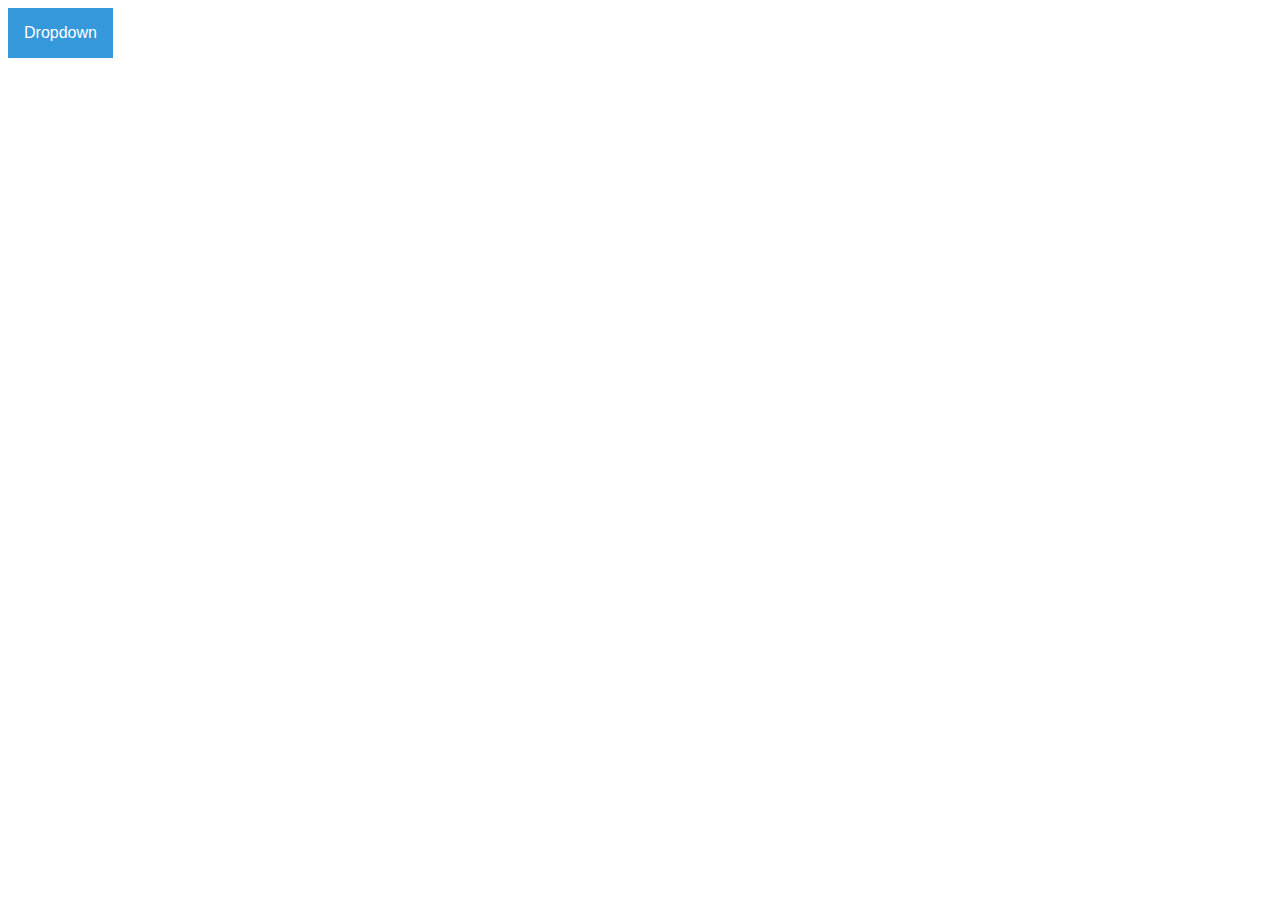
<file: HTML_Examples/main.html>
<!DOCTYPE html>
<html lang="en" dir="ltr">
  <head>
    <meta charset="utf-8">
    <title>example</title>
    <link rel="stylesheet" type="text/css" href="style.css">
  </head>
  <body>
    <div class="dropdown">
      <button onclick="myFunction()" class="dropbtn">Dropdown</button>
      <div id="myDropdown" class="dropdown-content">
        <a href="#">Link 1</a>
        <a href="#">Link 2</a>
        <a href="#">Link 3</a>
      </div>
    </div>
  </body>
  <script src="script.js"></script>
</html>
</file>
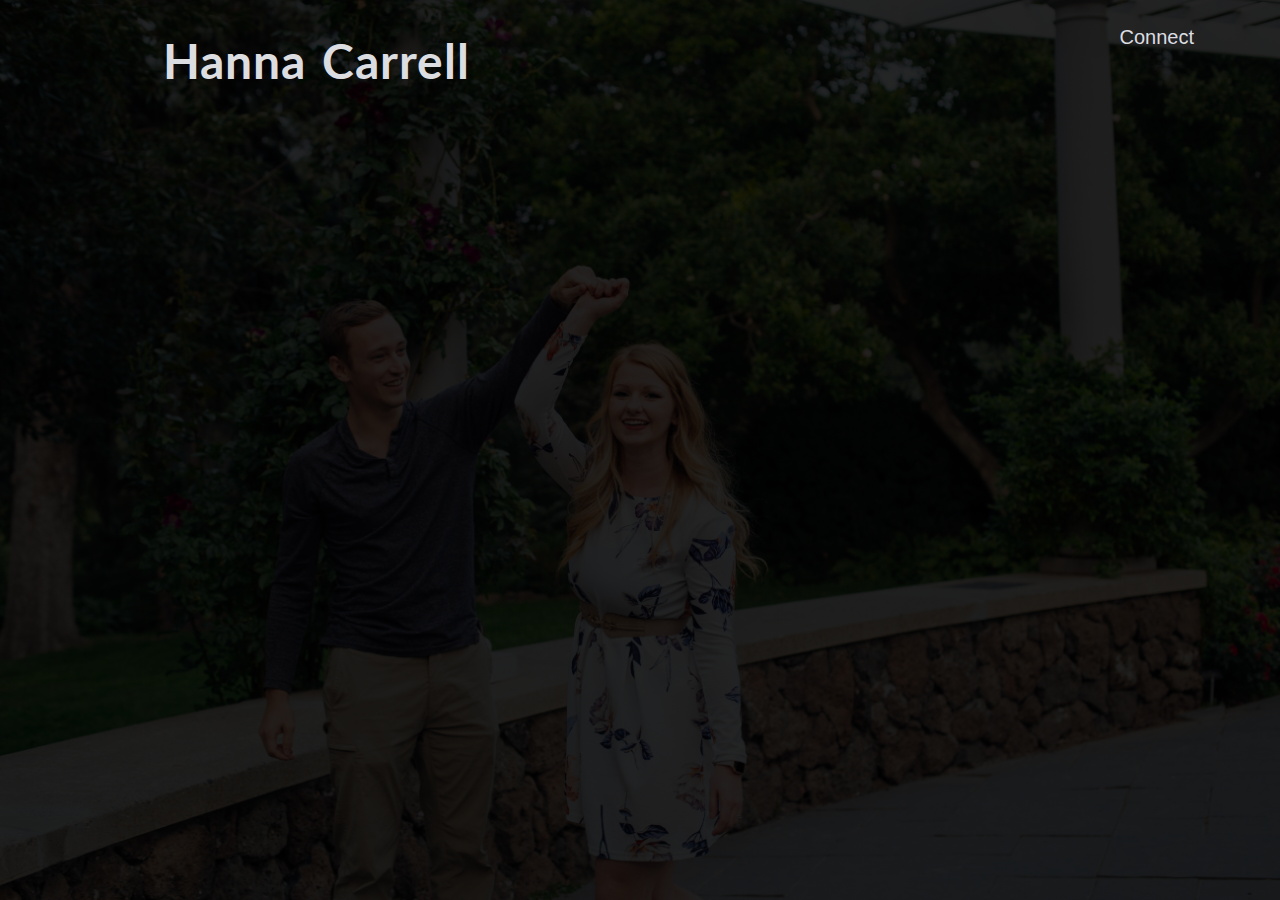
<file: PersonalWebsite/hanna-resume.html>
<!DOCTYPE html>
<html lang="en" dir="ltr">
  <head>
    <meta name="viewport" content="width=device-width, initial-scale=1.0">
    <meta charset="utf-8">

    <link rel="stylesheet" type="text/css" href="http://fonts.googleapis.com/css?family=Lato:100,300,400,300italic">
    <link rel="stylesheet" type="text/css" href="vendors\css\grid.css">
    <link rel="stylesheet" type="text/css" href="vendors\css\ionicons.min.css">
    <link rel="stylesheet" type="text/css" href="resources\css\style.css">

    <title>Hanna Carrell</title>
  </head>
  <body>
    <header>
      <nav>
        <div class="row">
          <ul class="main-nav">
            <div class="dropdown-hanna">
              <button onclick="HannaDdFunction()" class="dropbtn-hanna">Connect</button>
              <div id="HannaDropdown" class="dropdown-content-hanna">
                <a href="https://www.facebook.com/hanna.meier.39">
                  <i class="ion-social-facebook large-icon"></i>
                </a>
                <a href="https://www.linkedin.com/in/hanna-carrell-02699a122/">
                  <i class="ion-social-linkedin large-icon dropdown-item"></i>
                </a>
                <a href="https://resumes.indeed.com">
                  <i class="large-icon dropdown-item">
                    <img src="resources\css\img\indeed.jpg" alt="Indeed Logo">
                  </i>
                </a>
                <a href="hanna-resume.html">
                  <i class="large-icon dropdown-item">
                    <img src="resources\css\img\resume-icon.png" alt="Resume Logo">
                  </i>
                </a>
              </div>
            </div>
          </ul>
        </div>
      </nav>
      <div class="individual-header">
        <h1>Hanna Carrell</h1>
      </div>
    </header>
  </body>
  <script src="resources/js/script.js"></script>
</html>
</file>
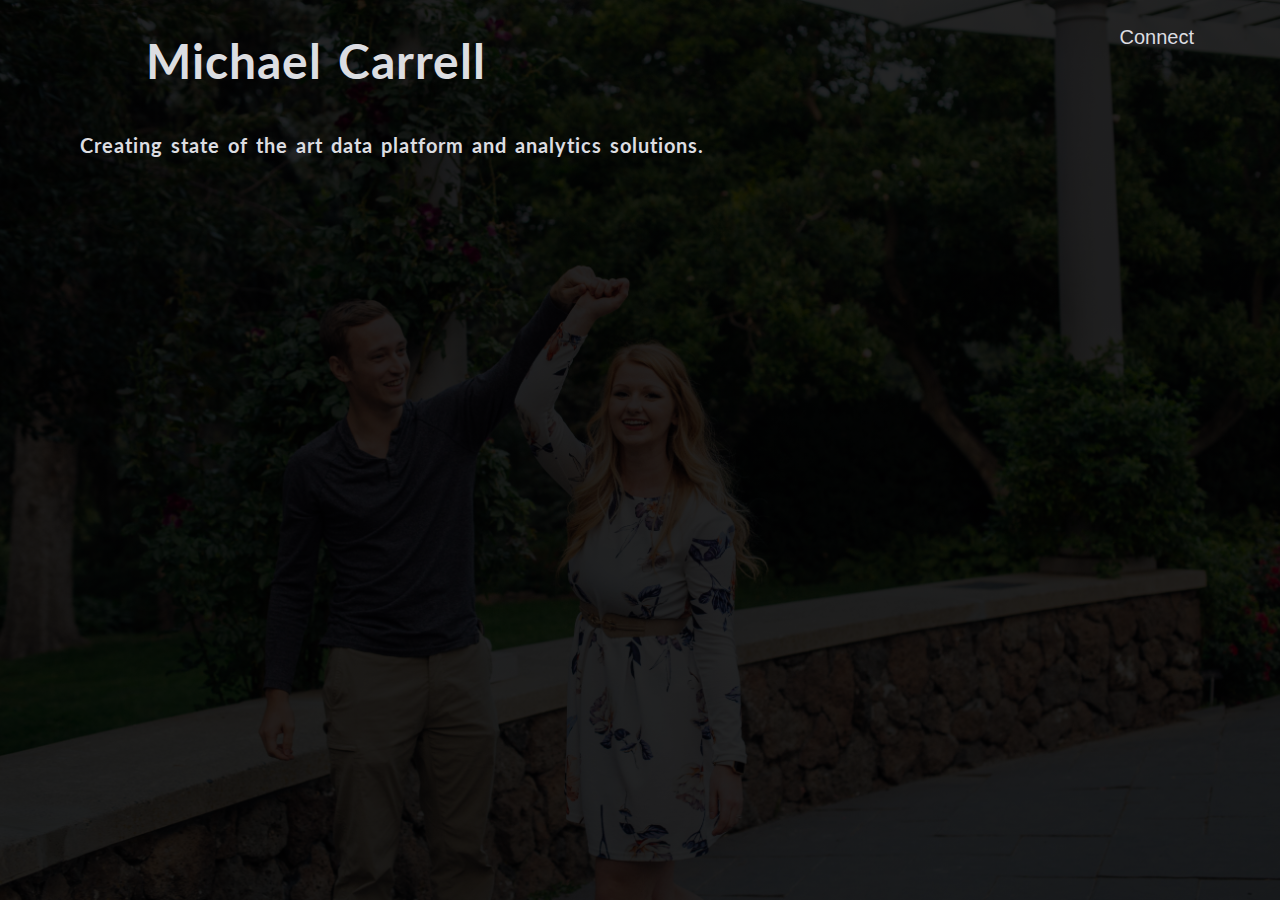
<file: PersonalWebsite/michael-resume.html>
<!DOCTYPE html>
<html lang="en" dir="ltr">
  <head>
    <meta name="viewport" content="width=device-width, initial-scale=1.0">
    <meta charset="utf-8">

    <link rel="stylesheet" type="text/css" href="http://fonts.googleapis.com/css?family=Lato:100,300,400,300italic">
    <link rel="stylesheet" type="text/css" href="vendors\css\grid.css">
    <link rel="stylesheet" type="text/css" href="vendors\css\ionicons.min.css">
    <link rel="stylesheet" type="text/css" href="resources\css\style.css">

    <title>About Michael Carrell</title>
  </head>
  <body>
    <header>
      <nav>
        <div class="row">
          <ul class="main-nav">
            <div class="dropdown">
              <button onclick="DdFunction()" class="dropbtn">Connect</button>
              <div id="Dropdown" class="dropdown-content">
                <a href="https://www.facebook.com/mike.carrell.94">
                  <i class="ion-social-facebook large-icon"></i>
                </a>
                <a href="https://www.linkedin.com/in/michael-carrell-02699a122/">
                  <i class="ion-social-linkedin large-icon dropdown-item"></i>
                </a>
                <a href="https://resumes.indeed.com/resume/579c71e1b111b3eb">
                  <i class="large-icon dropdown-item">
                    <img src="resources\css\img\indeed.jpg" alt="Indeed Logo">
                  </i>
                </a>
                <a href="michael-resume.html">
                  <i class="large-icon dropdown-item">
                    <img src="resources\css\img\resume-icon.png" alt="Resume Logo">
                  </i>
                </a>
              </div>
            </div>
          </ul>
        </div>
      </nav>
      <div class="individual-header">
        <h1>Michael Carrell</h1>
      </div>
      <div class="individual-bio">
        <h2>Creating state of the art data platform and analytics solutions.</h2>
      </div>
    </header>
  </body>
  <script src="resources/js/individual_script.js"></script>
</html>
</file>
<file: HTML_Examples/style.css>
/* Dropdown Button */
.dropbtn {
    background-color: #3498DB;
    color: white;
    padding: 16px;
    font-size: 16px;
    border: none;
    cursor: pointer;
}

/* Dropdown button on hover & focus */
.dropbtn:hover, .dropbtn:focus {
    background-color: #2980B9;
}

/* The container <div> - needed to position the dropdown content */
.dropdown {
    position: relative;
    display: inline-block;
}

/* Dropdown Content (Hidden by Default) */
.dropdown-content {
    display: none;
    position: absolute;
    background-color: #f1f1f1;
    min-width: 160px;
    box-shadow: 0px 8px 16px 0px rgba(0,0,0,0.2);
    z-index: 1;
}

/* Links inside the dropdown */
.dropdown-content a {
    color: black;
    padding: 12px 16px;
    text-decoration: none;
    display: block;
}

/* Change color of dropdown links on hover */
.dropdown-content a:hover {background-color: #ddd}

/* Show the dropdown menu (use JS to add this class to the .dropdown-content container when the user clicks on the dropdown button) */
.show {display:block;}
</file>
